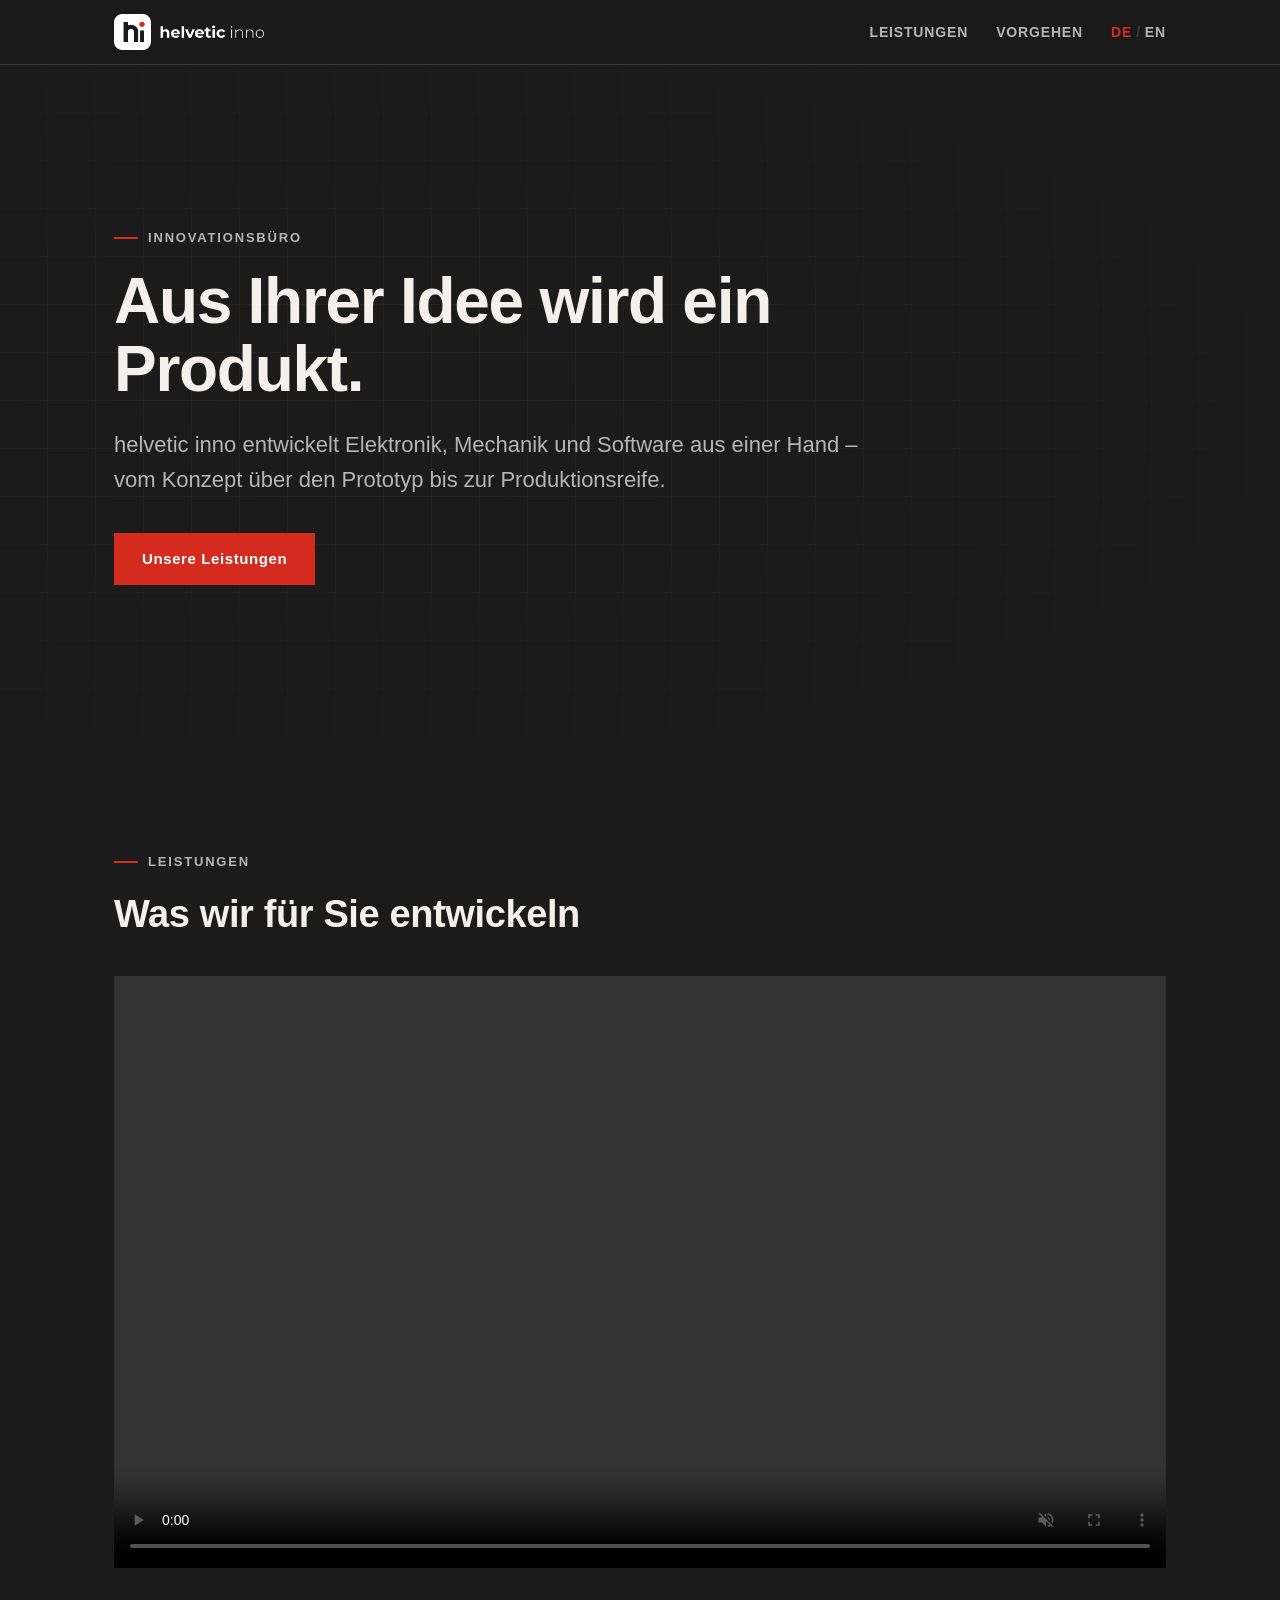
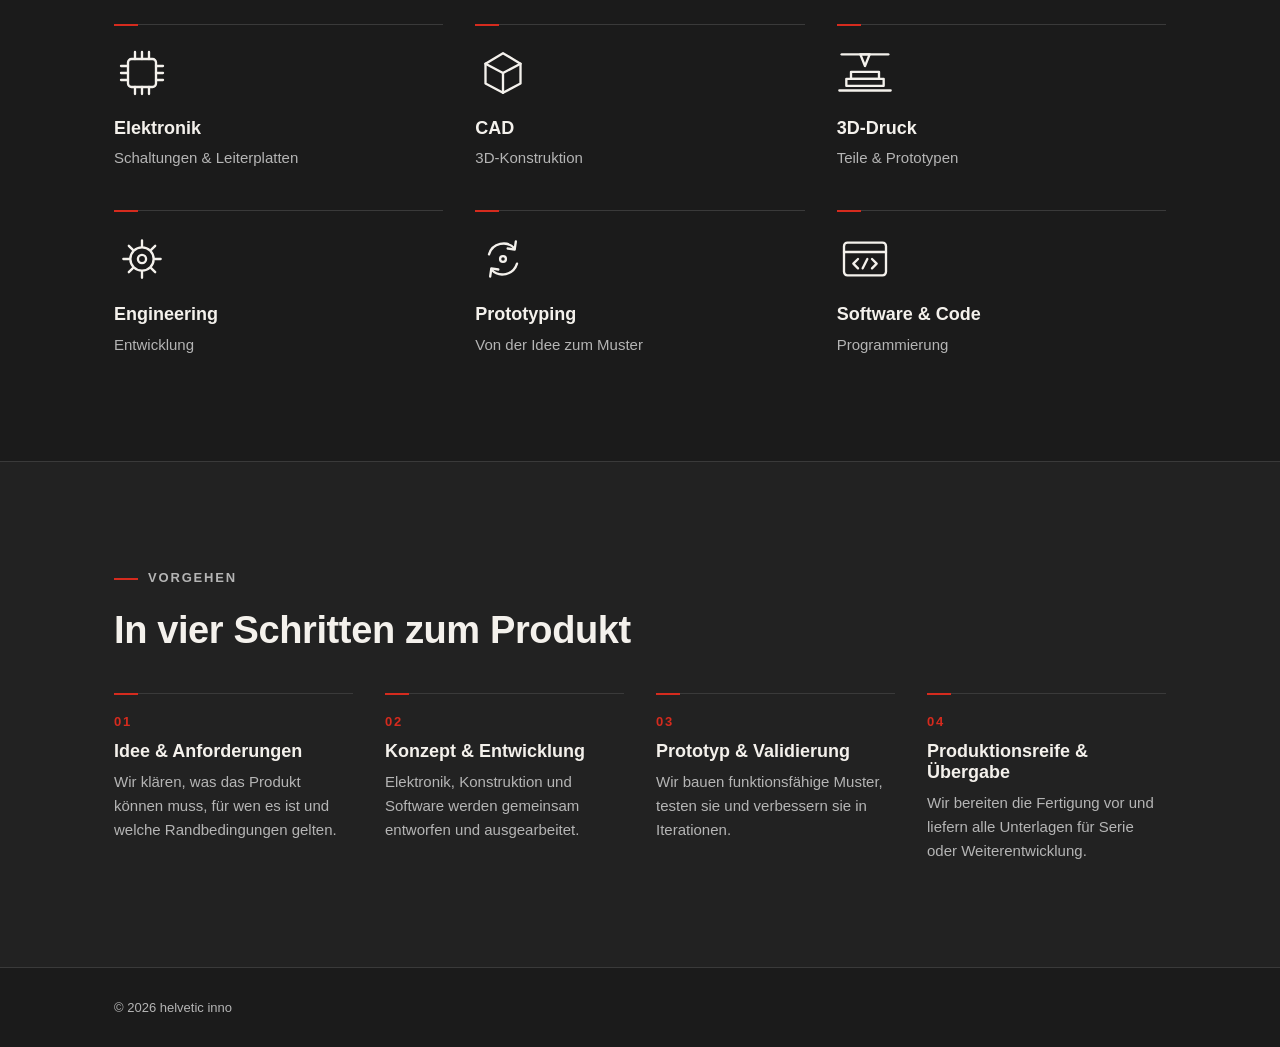
<file: index.html>
<!doctype html>
<html lang="de">
<head>
<meta charset="utf-8">
<meta name="viewport" content="width=device-width, initial-scale=1">
<!-- noindex entfernen, sobald die Seite inkl. Kontakt live gehen soll -->
<meta name="robots" content="noindex">
<title>helvetic inno · Innovationsbüro</title>
<meta name="description" content="helvetic inno entwickelt Elektronik, CAD, 3D-Druck und Software aus einer Hand – aus Ihrer Idee wird ein Produkt.">
<meta property="og:title" content="helvetic inno · Innovationsbüro">
<meta property="og:description" content="Aus Ihrer Idee wird ein Produkt – Elektronik, CAD, 3D-Druck und Software aus einer Hand.">
<meta property="og:type" content="website">
<link rel="canonical" href="https://www.helveticinno.ch/">
<link rel="alternate" hreflang="de" href="https://www.helveticinno.ch/">
<link rel="alternate" hreflang="en" href="https://www.helveticinno.ch/en/">
<link rel="alternate" hreflang="x-default" href="https://www.helveticinno.ch/">
<link rel="icon" type="image/png" href="favicon-white.png">
<link rel="stylesheet" href="style.css">
</head>
<body>

<header class="site-header">
  <div class="container header-inner">
    <a href="#top" class="brand" aria-label="helvetic inno – Startseite">
      <img src="helvetic-inno-hi-logo-horizontal-weiss.png" alt="helvetic inno" width="170">
    </a>
    <button class="nav-toggle" type="button" aria-label="Menü" aria-expanded="false" aria-controls="site-nav"><span></span><span></span><span></span></button>
    <nav id="site-nav" aria-label="Hauptnavigation">
      <a href="#leistungen">Leistungen</a>
      <a href="#vorgehen">Vorgehen</a>
      <span class="lang-switch"><span aria-current="true">DE</span><a href="en/index.html" hreflang="en" lang="en" aria-label="English version">EN</a></span>
      <!-- <a href="#kontakt" class="nav-cta">Kontakt</a> – einfügen, sobald der Kontaktbereich existiert -->
    </nav>
  </div>
</header>

<main id="top">

  <section class="hero">
    <div class="container">
      <p class="label">Innovationsbüro</p>
      <h1>Aus Ihrer Idee wird ein Produkt.</h1>
      <p class="lead">helvetic inno entwickelt Elektronik, Mechanik und Software aus einer Hand – vom Konzept über den Prototyp bis zur Produktionsreife.</p>
      <p class="hero-links"><a class="btn" href="#leistungen">Unsere Leistungen</a></p>
    </div>
  </section>

  <section class="section" id="leistungen" aria-labelledby="leistungen-title">
    <div class="container">
      <p class="label">Leistungen</p>
      <h2 id="leistungen-title">Was wir für Sie entwickeln</h2>

      <figure class="video">
        <video controls preload="metadata" playsinline aria-label="Unsere Leistungen im Überblick">
          <source src="media/helveticinno_Intro_DE.mp4#t=0.1" type="video/mp4">
          Ihr Browser kann dieses Video nicht abspielen.
        </video>
      </figure>

      <svg class="icon-definitions" aria-hidden="true" focusable="false" xmlns="http://www.w3.org/2000/svg">
        <defs>
        <g id="i-chip" fill="none" stroke="currentColor" stroke-width="2" stroke-linecap="round" stroke-linejoin="round"><rect x="-12" y="-12" width="24" height="24" rx="3"/><path d="M-18-6H-12M-18 0H-12M-18 6H-12M12-6H18M12 0H18M12 6H18M-6-18V-12M0-18V-12M6-18V-12M-6 12V18M0 12V18M6 12V18"/></g>
        <g id="i-cube" fill="none" stroke="currentColor" stroke-width="2" stroke-linecap="round" stroke-linejoin="round"><polygon points="0,-17 15,-8 15,9 0,17 -15,9 -15,-8"/><polyline points="-15,-8 0,0 15,-8"/><line x1="0" y1="0" x2="0" y2="17"/></g>
        <g id="i-print" fill="none" stroke="currentColor" stroke-width="2" stroke-linecap="round" stroke-linejoin="round"><line x1="-20" y1="-16" x2="20" y2="-16"/><polygon points="-4,-16 4,-16 0,-6"/><rect x="-12" y="-1" width="24" height="6"/><rect x="-16" y="5" width="32" height="6"/><line x1="-22" y1="15" x2="22" y2="15"/></g>
        <g id="i-gear" fill="none" stroke="currentColor" stroke-width="2" stroke-linecap="round" stroke-linejoin="round"><circle r="10"/><circle r="3.5"/><path d="M11 0H16M7.8 7.8L11.3 11.3M0 11V16M-7.8 7.8L-11.3 11.3M-11 0H-16M-7.8-7.8L-11.3-11.3M0-11V-16M7.8-7.8L11.3-11.3"/></g>
        <g id="i-cycle" fill="none" stroke="currentColor" stroke-width="2" stroke-linecap="round" stroke-linejoin="round"><path d="M-12-4A13 13 0 0 1 10-9"/><polyline points="11,-15 10,-8 4,-9"/><path d="M12 4A13 13 0 0 1-10 9"/><polyline points="-11,15 -10,8 -4,9"/><circle r="2.5"/></g>
        <g id="i-code" fill="none" stroke="currentColor" stroke-width="2" stroke-linecap="round" stroke-linejoin="round"><rect x="-18" y="-14" width="36" height="28" rx="3"/><line x1="-18" y1="-6" x2="18" y2="-6"/><polyline points="-6,0 -10,4 -6,8"/><polyline points="6,0 10,4 6,8"/><line x1="2" y1="0" x2="-2" y2="8"/></g>
        </defs>
      </svg>

      <div class="leistungen-grid">
        <article class="leistung"><svg class="leistung-icon" viewBox="-24 -20 48 40" aria-hidden="true"><use href="#i-chip"/></svg><h3>Elektronik</h3><p>Schaltungen &amp; Leiterplatten</p></article>
        <article class="leistung"><svg class="leistung-icon" viewBox="-24 -20 48 40" aria-hidden="true"><use href="#i-cube"/></svg><h3>CAD</h3><p>3D-Konstruktion</p></article>
        <article class="leistung"><svg class="leistung-icon" viewBox="-24 -20 48 40" aria-hidden="true"><use href="#i-print"/></svg><h3>3D-Druck</h3><p>Teile &amp; Prototypen</p></article>
        <article class="leistung"><svg class="leistung-icon" viewBox="-24 -20 48 40" aria-hidden="true"><use href="#i-gear"/></svg><h3>Engineering</h3><p>Entwicklung</p></article>
        <article class="leistung"><svg class="leistung-icon" viewBox="-24 -20 48 40" aria-hidden="true"><use href="#i-cycle"/></svg><h3>Prototyping</h3><p>Von der Idee zum Muster</p></article>
        <article class="leistung"><svg class="leistung-icon" viewBox="-24 -20 48 40" aria-hidden="true"><use href="#i-code"/></svg><h3>Software &amp; Code</h3><p>Programmierung</p></article>
      </div>
    </div>
  </section>

  <section class="section section-alt" id="vorgehen" aria-labelledby="vorgehen-title">
    <div class="container">
      <p class="label">Vorgehen</p>
      <h2 id="vorgehen-title">In vier Schritten zum Produkt</h2>
      <ol class="steps">
        <li><span class="step-nr">01</span><h3>Idee &amp; Anforderungen</h3><p>Wir klären, was das Produkt können muss, für wen es ist und welche Randbedingungen gelten.</p></li>
        <li><span class="step-nr">02</span><h3>Konzept &amp; Entwicklung</h3><p>Elektronik, Konstruktion und Software werden gemeinsam entworfen und ausgearbeitet.</p></li>
        <li><span class="step-nr">03</span><h3>Prototyp &amp; Validierung</h3><p>Wir bauen funktionsfähige Muster, testen sie und verbessern sie in Iterationen.</p></li>
        <li><span class="step-nr">04</span><h3>Produktionsreife &amp; Übergabe</h3><p>Wir bereiten die Fertigung vor und liefern alle Unterlagen für Serie oder Weiterentwicklung.</p></li>
      </ol>
    </div>
  </section>

  <!-- Kontaktbereich (id="kontakt") folgt, sobald eine Business-Mail vorhanden ist -->

</main>

<footer class="site-footer">
  <div class="container">&copy; <span id="y">2026</span> helvetic inno</div>
</footer>
<script>
document.getElementById("y").textContent = new Date().getFullYear();
(function () {
  var header = document.querySelector(".site-header");
  var btn = header.querySelector(".nav-toggle");
  function set(open) { header.classList.toggle("open", open); btn.setAttribute("aria-expanded", open); }
  btn.addEventListener("click", function () { set(!header.classList.contains("open")); });
  header.querySelectorAll("nav a").forEach(function (a) { a.addEventListener("click", function () { set(false); }); });
  document.addEventListener("keydown", function (e) { if (e.key === "Escape") set(false); });
})();

// Play the intro video (muted, as browsers require) while it is on screen
(function () {
  var v = document.querySelector(".video video");
  if (!v || !("IntersectionObserver" in window) || matchMedia("(prefers-reduced-motion: reduce)").matches) return;
  var userPaused = false, autoPaused = false;
  v.muted = true;
  v.addEventListener("play", function () { userPaused = false; });
  v.addEventListener("pause", function () { if (!autoPaused && !v.ended) userPaused = true; autoPaused = false; });
  new IntersectionObserver(function (entries) {
    entries.forEach(function (e) {
      if (e.isIntersecting) { if (!userPaused && !v.ended) v.play().catch(function () {}); }
      else if (!v.paused) { autoPaused = true; v.pause(); }
    });
  }, { threshold: 0.5 }).observe(v);
})();
</script>
</body>
</html>
</file>
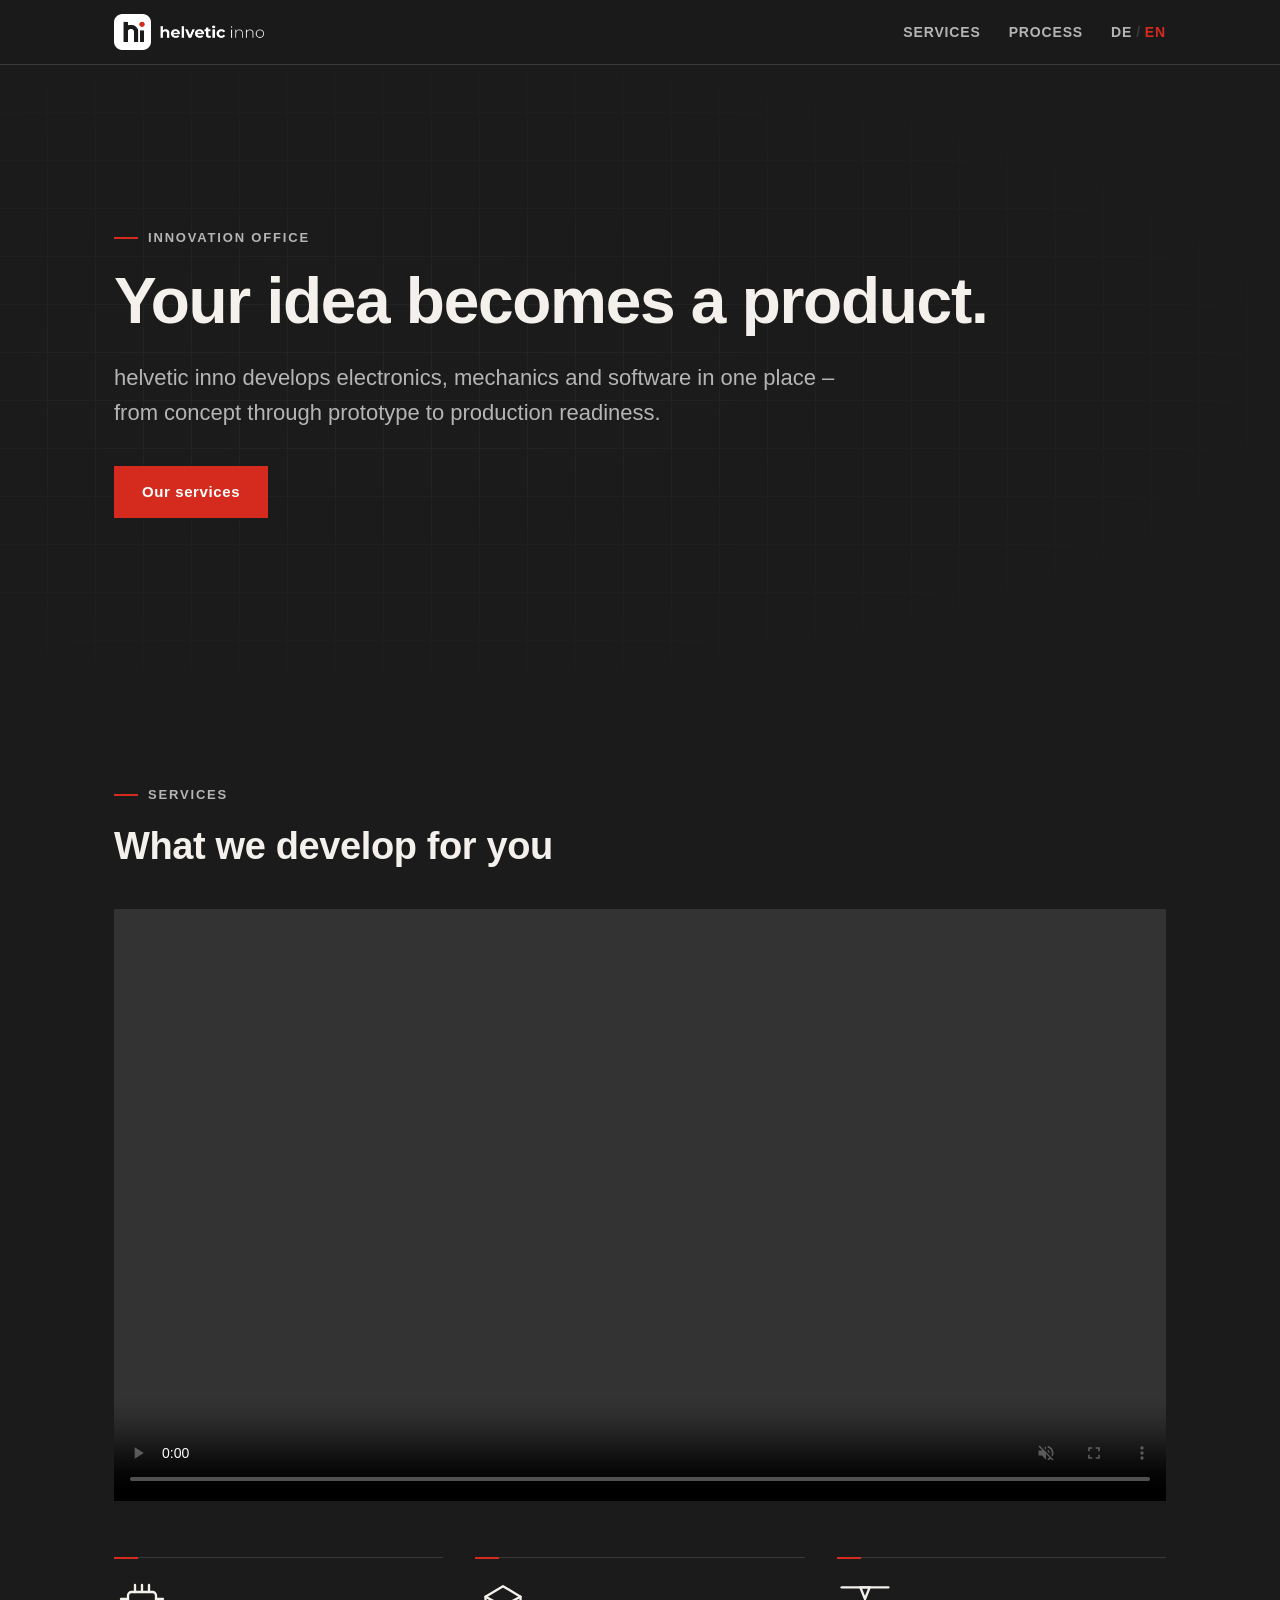
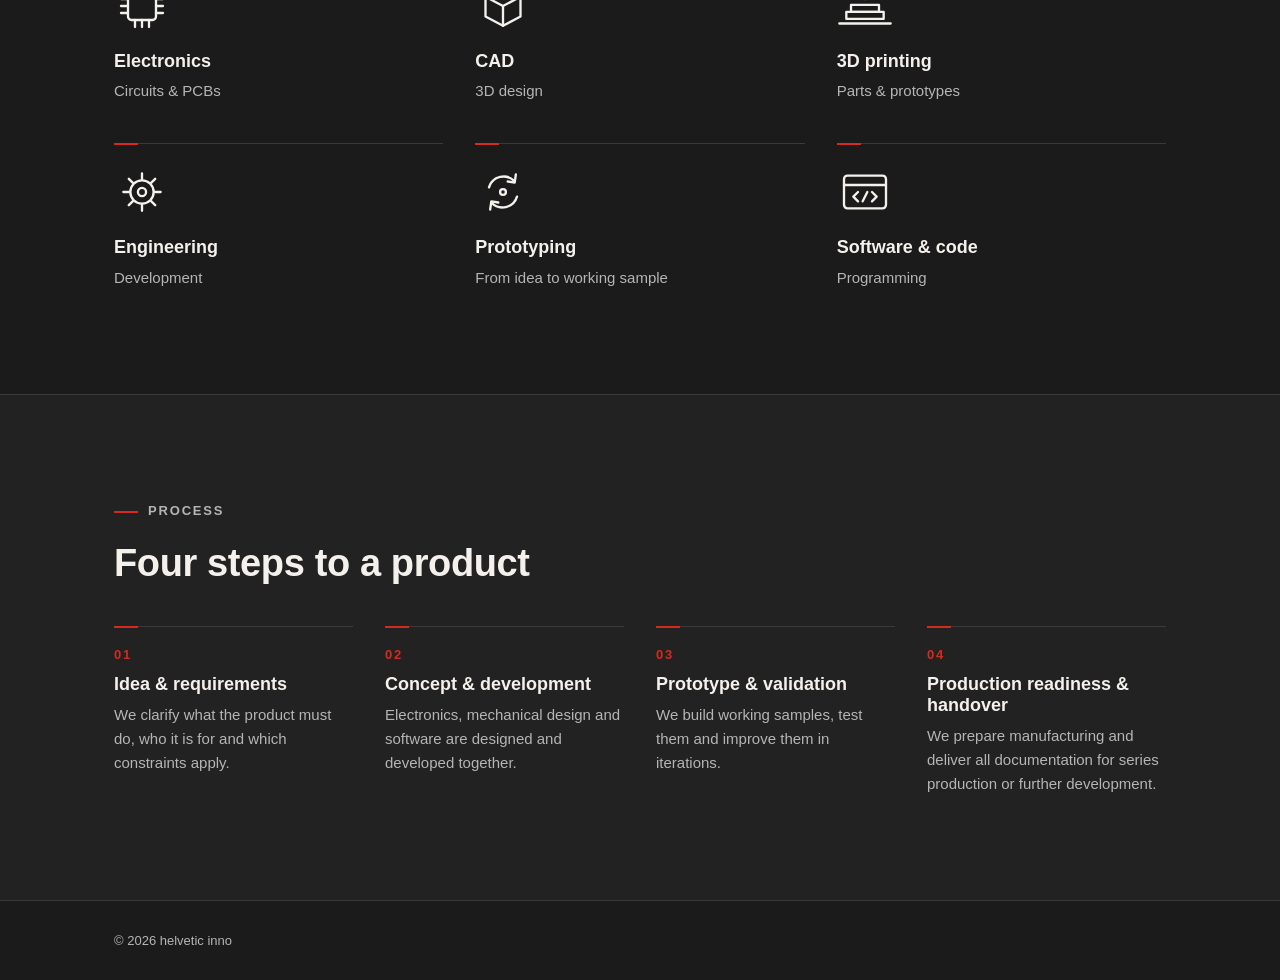
<file: en/index.html>
<!doctype html>
<html lang="en">
<head>
<meta charset="utf-8">
<meta name="viewport" content="width=device-width, initial-scale=1">
<!-- remove noindex once the page, including contact, should go live -->
<meta name="robots" content="noindex">
<title>helvetic inno · Innovation Office</title>
<meta name="description" content="helvetic inno develops electronics, CAD, 3D printing and software in one place – turning your idea into a product.">
<meta property="og:title" content="helvetic inno · Innovation Office">
<meta property="og:description" content="Your idea becomes a product – electronics, CAD, 3D printing and software from one source.">
<meta property="og:type" content="website">
<link rel="canonical" href="https://www.helveticinno.ch/en/">
<link rel="alternate" hreflang="de" href="https://www.helveticinno.ch/">
<link rel="alternate" hreflang="en" href="https://www.helveticinno.ch/en/">
<link rel="alternate" hreflang="x-default" href="https://www.helveticinno.ch/">
<link rel="icon" type="image/png" href="../favicon-white.png">
<link rel="stylesheet" href="../style.css">
</head>
<body>

<header class="site-header">
  <div class="container header-inner">
    <a href="#top" class="brand" aria-label="helvetic inno – home">
      <img src="../helvetic-inno-hi-logo-horizontal-weiss.png" alt="helvetic inno" width="170">
    </a>
    <button class="nav-toggle" type="button" aria-label="Menu" aria-expanded="false" aria-controls="site-nav"><span></span><span></span><span></span></button>
    <nav id="site-nav" aria-label="Main navigation">
      <a href="#services">Services</a>
      <a href="#process">Process</a>
      <span class="lang-switch"><a href="../index.html" hreflang="de" lang="de" aria-label="Deutsche Version">DE</a><span aria-current="true">EN</span></span>
      <!-- <a href="#contact" class="nav-cta">Contact</a> – add once the contact section exists -->
    </nav>
  </div>
</header>

<main id="top">

  <section class="hero">
    <div class="container">
      <p class="label">Innovation Office</p>
      <h1>Your idea becomes a product.</h1>
      <p class="lead">helvetic inno develops electronics, mechanics and software in one place – from concept through prototype to production readiness.</p>
      <p class="hero-links"><a class="btn" href="#services">Our services</a></p>
    </div>
  </section>

  <section class="section" id="services" aria-labelledby="services-title">
    <div class="container">
      <p class="label">Services</p>
      <h2 id="services-title">What we develop for you</h2>

      <figure class="video">
        <video controls preload="metadata" playsinline aria-label="Our services at a glance">
          <source src="../media/helveticinno_Intro_EN.mp4#t=0.1" type="video/mp4">
          Your browser cannot play this video.
        </video>
      </figure>

      <svg class="icon-definitions" aria-hidden="true" focusable="false" xmlns="http://www.w3.org/2000/svg">
        <defs>
        <g id="i-chip" fill="none" stroke="currentColor" stroke-width="2" stroke-linecap="round" stroke-linejoin="round"><rect x="-12" y="-12" width="24" height="24" rx="3"/><path d="M-18-6H-12M-18 0H-12M-18 6H-12M12-6H18M12 0H18M12 6H18M-6-18V-12M0-18V-12M6-18V-12M-6 12V18M0 12V18M6 12V18"/></g>
        <g id="i-cube" fill="none" stroke="currentColor" stroke-width="2" stroke-linecap="round" stroke-linejoin="round"><polygon points="0,-17 15,-8 15,9 0,17 -15,9 -15,-8"/><polyline points="-15,-8 0,0 15,-8"/><line x1="0" y1="0" x2="0" y2="17"/></g>
        <g id="i-print" fill="none" stroke="currentColor" stroke-width="2" stroke-linecap="round" stroke-linejoin="round"><line x1="-20" y1="-16" x2="20" y2="-16"/><polygon points="-4,-16 4,-16 0,-6"/><rect x="-12" y="-1" width="24" height="6"/><rect x="-16" y="5" width="32" height="6"/><line x1="-22" y1="15" x2="22" y2="15"/></g>
        <g id="i-gear" fill="none" stroke="currentColor" stroke-width="2" stroke-linecap="round" stroke-linejoin="round"><circle r="10"/><circle r="3.5"/><path d="M11 0H16M7.8 7.8L11.3 11.3M0 11V16M-7.8 7.8L-11.3 11.3M-11 0H-16M-7.8-7.8L-11.3-11.3M0-11V-16M7.8-7.8L11.3-11.3"/></g>
        <g id="i-cycle" fill="none" stroke="currentColor" stroke-width="2" stroke-linecap="round" stroke-linejoin="round"><path d="M-12-4A13 13 0 0 1 10-9"/><polyline points="11,-15 10,-8 4,-9"/><path d="M12 4A13 13 0 0 1-10 9"/><polyline points="-11,15 -10,8 -4,9"/><circle r="2.5"/></g>
        <g id="i-code" fill="none" stroke="currentColor" stroke-width="2" stroke-linecap="round" stroke-linejoin="round"><rect x="-18" y="-14" width="36" height="28" rx="3"/><line x1="-18" y1="-6" x2="18" y2="-6"/><polyline points="-6,0 -10,4 -6,8"/><polyline points="6,0 10,4 6,8"/><line x1="2" y1="0" x2="-2" y2="8"/></g>
        </defs>
      </svg>

      <div class="leistungen-grid">
        <article class="leistung"><svg class="leistung-icon" viewBox="-24 -20 48 40" aria-hidden="true"><use href="#i-chip"/></svg><h3>Electronics</h3><p>Circuits &amp; PCBs</p></article>
        <article class="leistung"><svg class="leistung-icon" viewBox="-24 -20 48 40" aria-hidden="true"><use href="#i-cube"/></svg><h3>CAD</h3><p>3D design</p></article>
        <article class="leistung"><svg class="leistung-icon" viewBox="-24 -20 48 40" aria-hidden="true"><use href="#i-print"/></svg><h3>3D printing</h3><p>Parts &amp; prototypes</p></article>
        <article class="leistung"><svg class="leistung-icon" viewBox="-24 -20 48 40" aria-hidden="true"><use href="#i-gear"/></svg><h3>Engineering</h3><p>Development</p></article>
        <article class="leistung"><svg class="leistung-icon" viewBox="-24 -20 48 40" aria-hidden="true"><use href="#i-cycle"/></svg><h3>Prototyping</h3><p>From idea to working sample</p></article>
        <article class="leistung"><svg class="leistung-icon" viewBox="-24 -20 48 40" aria-hidden="true"><use href="#i-code"/></svg><h3>Software &amp; code</h3><p>Programming</p></article>
      </div>
    </div>
  </section>

  <section class="section section-alt" id="process" aria-labelledby="process-title">
    <div class="container">
      <p class="label">Process</p>
      <h2 id="process-title">Four steps to a product</h2>
      <ol class="steps">
        <li><span class="step-nr">01</span><h3>Idea &amp; requirements</h3><p>We clarify what the product must do, who it is for and which constraints apply.</p></li>
        <li><span class="step-nr">02</span><h3>Concept &amp; development</h3><p>Electronics, mechanical design and software are designed and developed together.</p></li>
        <li><span class="step-nr">03</span><h3>Prototype &amp; validation</h3><p>We build working samples, test them and improve them in iterations.</p></li>
        <li><span class="step-nr">04</span><h3>Production readiness &amp; handover</h3><p>We prepare manufacturing and deliver all documentation for series production or further development.</p></li>
      </ol>
    </div>
  </section>

  <!-- Contact section (id="contact") follows once a business mail exists -->

</main>

<footer class="site-footer">
  <div class="container">&copy; <span id="y">2026</span> helvetic inno</div>
</footer>
<script>
document.getElementById("y").textContent = new Date().getFullYear();
(function () {
  var header = document.querySelector(".site-header");
  var btn = header.querySelector(".nav-toggle");
  function set(open) { header.classList.toggle("open", open); btn.setAttribute("aria-expanded", open); }
  btn.addEventListener("click", function () { set(!header.classList.contains("open")); });
  header.querySelectorAll("nav a").forEach(function (a) { a.addEventListener("click", function () { set(false); }); });
  document.addEventListener("keydown", function (e) { if (e.key === "Escape") set(false); });
})();

// Play the intro video (muted, as browsers require) while it is on screen
(function () {
  var v = document.querySelector(".video video");
  if (!v || !("IntersectionObserver" in window) || matchMedia("(prefers-reduced-motion: reduce)").matches) return;
  var userPaused = false, autoPaused = false;
  v.muted = true;
  v.addEventListener("play", function () { userPaused = false; });
  v.addEventListener("pause", function () { if (!autoPaused && !v.ended) userPaused = true; autoPaused = false; });
  new IntersectionObserver(function (entries) {
    entries.forEach(function (e) {
      if (e.isIntersecting) { if (!userPaused && !v.ended) v.play().catch(function () {}); }
      else if (!v.paused) { autoPaused = true; v.pause(); }
    });
  }, { threshold: 0.5 }).observe(v);
})();
</script>
</body>
</html>
</file>
<file: style.css>
:root { color-scheme: dark; --bg:#1B1B1B; --bg-alt:#222222; --fg:#F4F1EC; --muted:#B5B5B5; --rule:#3A3A3A; --accent:#D52B1E; }
* { box-sizing: border-box; }
html { scroll-behavior: smooth; scroll-padding-top: 80px; }
body {
  margin: 0; background: var(--bg); color: var(--fg);
  font-family: "Helvetica Neue", Helvetica, Arial, system-ui, sans-serif;
  -webkit-font-smoothing: antialiased;
}
.container { width: 100%; max-width: 1100px; margin: 0 auto; padding: 0 24px; }
a { color: inherit; }

.site-header {
  position: sticky; top: 0; z-index: 10;
  background: rgba(27,27,27,.92); backdrop-filter: blur(8px);
  border-bottom: 1px solid var(--rule);
}
.header-inner { display: flex; align-items: center; justify-content: space-between; height: 64px; }
.brand img { display: block; height: auto; width: 150px; }
nav { display: flex; gap: 28px; }
nav a { font-size: 14px; font-weight: 600; letter-spacing: .06em; text-transform: uppercase; text-decoration: none; color: var(--muted); }
nav a:hover, nav a:focus-visible { color: var(--fg); }
.nav-toggle {
  display: none; flex-direction: column; justify-content: center; gap: 5px;
  width: 44px; height: 44px; margin-right: -10px; padding: 0 10px;
  background: none; border: 0; color: var(--fg); cursor: pointer;
}
.nav-toggle span { display: block; height: 2px; background: currentColor; transition: transform .2s, opacity .2s; }
@media (prefers-reduced-motion: reduce) { .nav-toggle span { transition: none; } }
.lang-switch { display: flex; gap: 4px; font-size: 14px; font-weight: 600; letter-spacing: .06em; text-transform: uppercase; }
.lang-switch > * + *::before { content: "/"; margin-right: 4px; color: var(--rule); }
.lang-switch [aria-current] { color: var(--accent); }
.lang-switch > * { display: inline-flex; }

.label {
  display: inline-flex; align-items: center; gap: 10px;
  font-size: 13px; font-weight: 600; letter-spacing: .14em; text-transform: uppercase;
  color: var(--muted); margin: 0 0 20px;
}
.label::before { content: ""; width: 24px; height: 2px; background: var(--accent); }
h1 { font-size: clamp(36px, 6vw, 64px); line-height: 1.05; letter-spacing: -.02em; margin: 0 0 24px; font-weight: 700; max-width: 14em; }
h2 { font-size: clamp(26px, 4vw, 38px); line-height: 1.15; letter-spacing: -.01em; margin: 0 0 40px; font-weight: 700; }
p { font-size: 17px; line-height: 1.6; margin: 0; }

.hero {
  padding: clamp(72px, 14vw, 160px) 0;
  background-image:
    linear-gradient(var(--rule) 1px, transparent 1px),
    linear-gradient(90deg, var(--rule) 1px, transparent 1px);
  background-size: 48px 48px;
  background-position: -1px -1px;
  position: relative;
}
.hero::after { content: ""; position: absolute; inset: 0; background: radial-gradient(ellipse at 30% 50%, rgba(27,27,27,.7), var(--bg) 85%); }
.hero .container { position: relative; z-index: 1; }
.lead { font-size: clamp(18px, 2.4vw, 22px); color: var(--muted); max-width: 34em; margin-bottom: 36px; }
.btn {
  display: inline-block; padding: 14px 28px; background: var(--accent); color: #fff;
  font-size: 15px; font-weight: 700; letter-spacing: .04em; text-decoration: none;
}
.btn:hover, .btn:focus-visible { background: #B8241A; }
.hero-links { margin: 0; }

.section { padding: clamp(56px, 9vw, 104px) 0; }
.section-alt { background: var(--bg-alt); border-top: 1px solid var(--rule); }

.video { margin: 0 0 56px; }
.video video { display: block; width: 100%; height: auto; aspect-ratio: 16 / 9; background: #000; }

.icon-definitions { position: absolute; width: 0; height: 0; overflow: hidden; }
.leistungen-grid { display: grid; grid-template-columns: repeat(3, minmax(0, 1fr)); gap: 40px 32px; }
.leistung { min-width: 0; padding-top: 20px; border-top: 1px solid var(--rule); position: relative; }
.leistung::before { content: ""; position: absolute; top: -1px; left: 0; width: 24px; height: 2px; background: var(--accent); }
.leistung-icon { display: block; width: 56px; height: 56px; margin-bottom: 16px; color: var(--fg); }
.leistung h3 { margin: 0 0 6px; font-size: 18px; line-height: 1.3; font-weight: 700; }
.leistung p { color: var(--muted); font-size: 15px; }

.steps { list-style: none; margin: 0; padding: 0; display: grid; grid-template-columns: repeat(4, minmax(0, 1fr)); gap: 32px; }
.steps li { padding-top: 20px; border-top: 1px solid var(--rule); position: relative; }
.steps li::before { content: ""; position: absolute; top: -1px; left: 0; width: 24px; height: 2px; background: var(--accent); }
.step-nr { display: block; font-size: 13px; font-weight: 700; letter-spacing: .14em; color: var(--accent); margin-bottom: 12px; }
.steps h3 { margin: 0 0 8px; font-size: 18px; font-weight: 700; }
.steps p { color: var(--muted); font-size: 15px; }

.site-footer { padding: 32px 0; border-top: 1px solid var(--rule); font-size: 13px; color: var(--muted); }

:focus-visible { outline: 2px solid var(--accent); outline-offset: 3px; }
@media (prefers-reduced-motion: reduce) { html { scroll-behavior: auto; } }

@media (max-width: 860px) {
  .steps { grid-template-columns: repeat(2, minmax(0, 1fr)); }
}
@media (max-width: 600px) {
  .container { padding: 0 20px; }
  .brand img { width: 130px; }
  .nav-toggle { display: flex; }
  nav {
    display: none; flex-direction: column; gap: 0;
    position: absolute; top: 100%; left: 0; right: 0;
    padding: 4px 20px 16px; background: var(--bg); border-bottom: 1px solid var(--rule);
  }
  .site-header.open nav { display: flex; }
  nav a { font-size: 15px; padding: 16px 0; border-bottom: 1px solid var(--rule); }
  .lang-switch { font-size: 15px; padding-top: 16px; gap: 6px; align-items: center; }
  nav .lang-switch a { padding: 0; border: 0; font-size: inherit; }
  .site-header.open .nav-toggle span:nth-child(1) { transform: translateY(7px) rotate(45deg); }
  .site-header.open .nav-toggle span:nth-child(2) { opacity: 0; }
  .site-header.open .nav-toggle span:nth-child(3) { transform: translateY(-7px) rotate(-45deg); }
  .leistungen-grid { grid-template-columns: repeat(2, minmax(0, 1fr)); gap: 32px 16px; }
  .steps { grid-template-columns: 1fr; }
}
@media (max-width: 360px) {
  .leistungen-grid { grid-template-columns: 1fr; }
}
</file>
